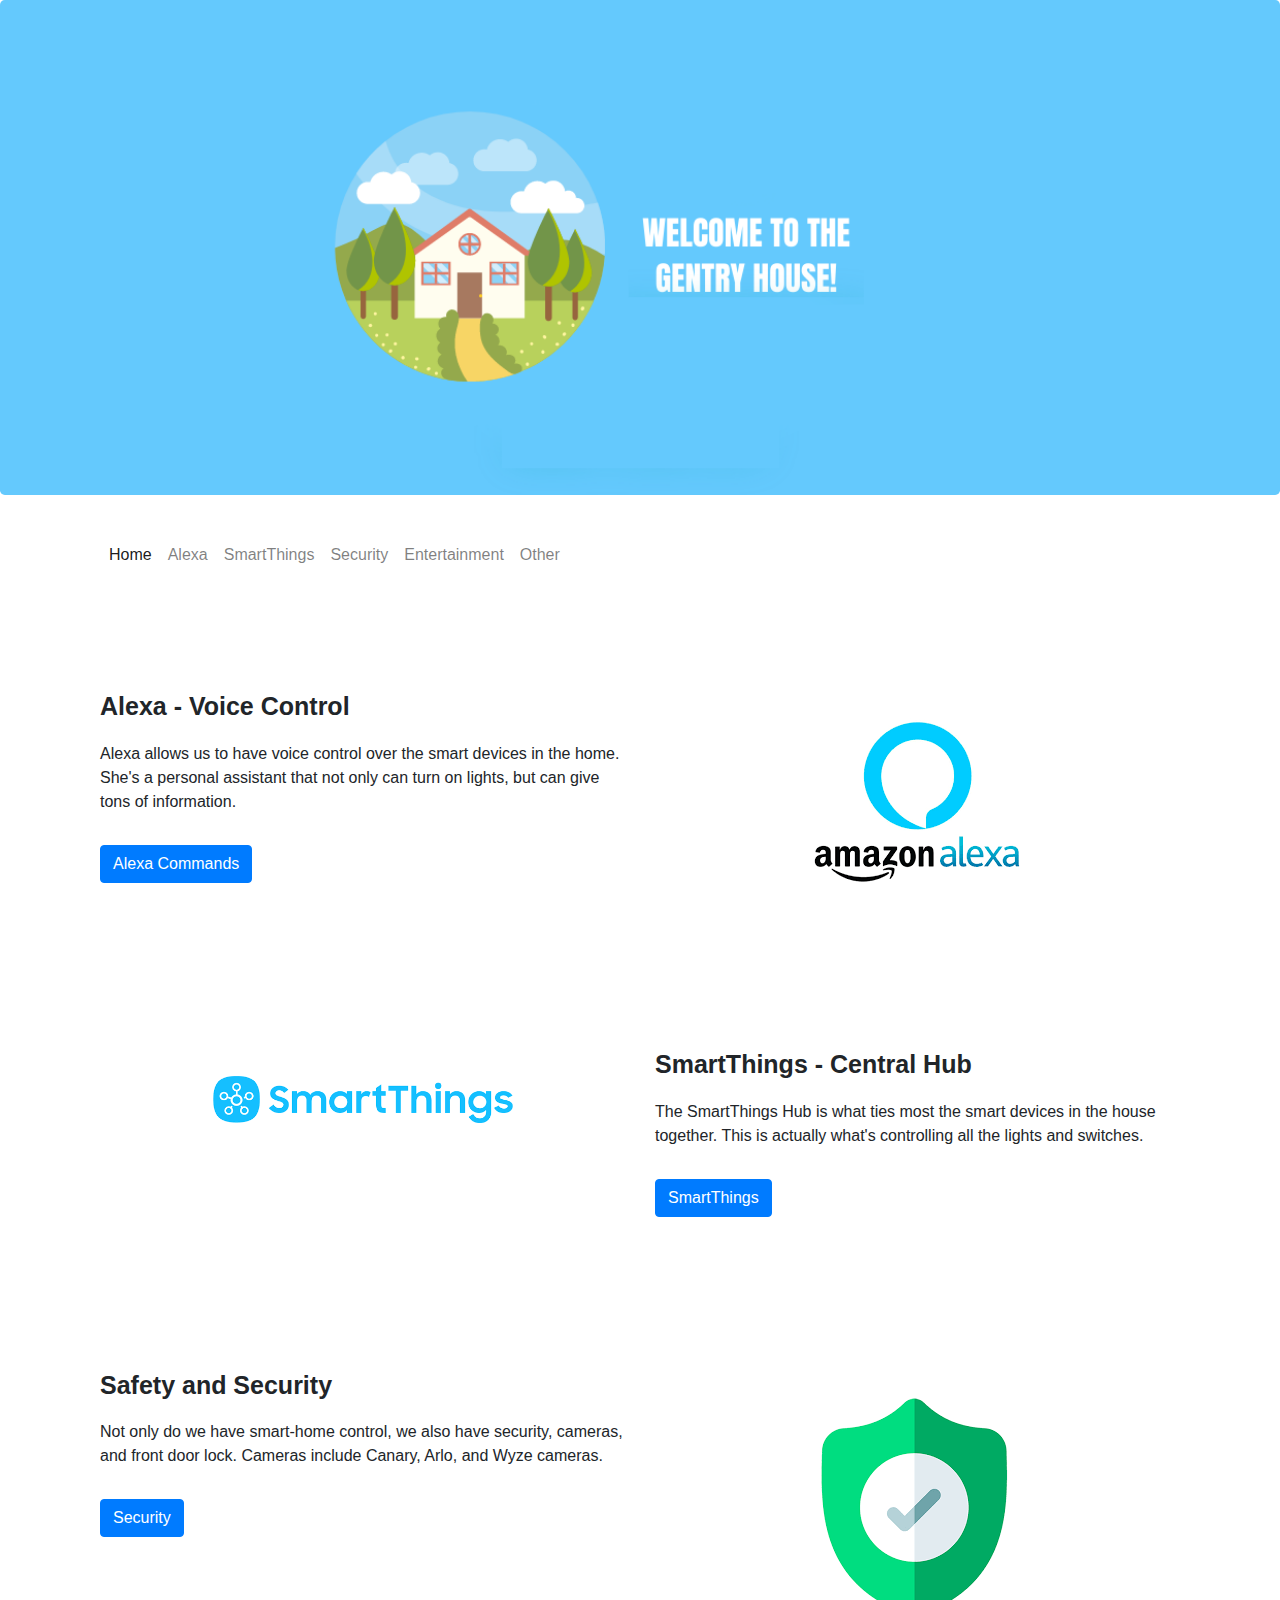
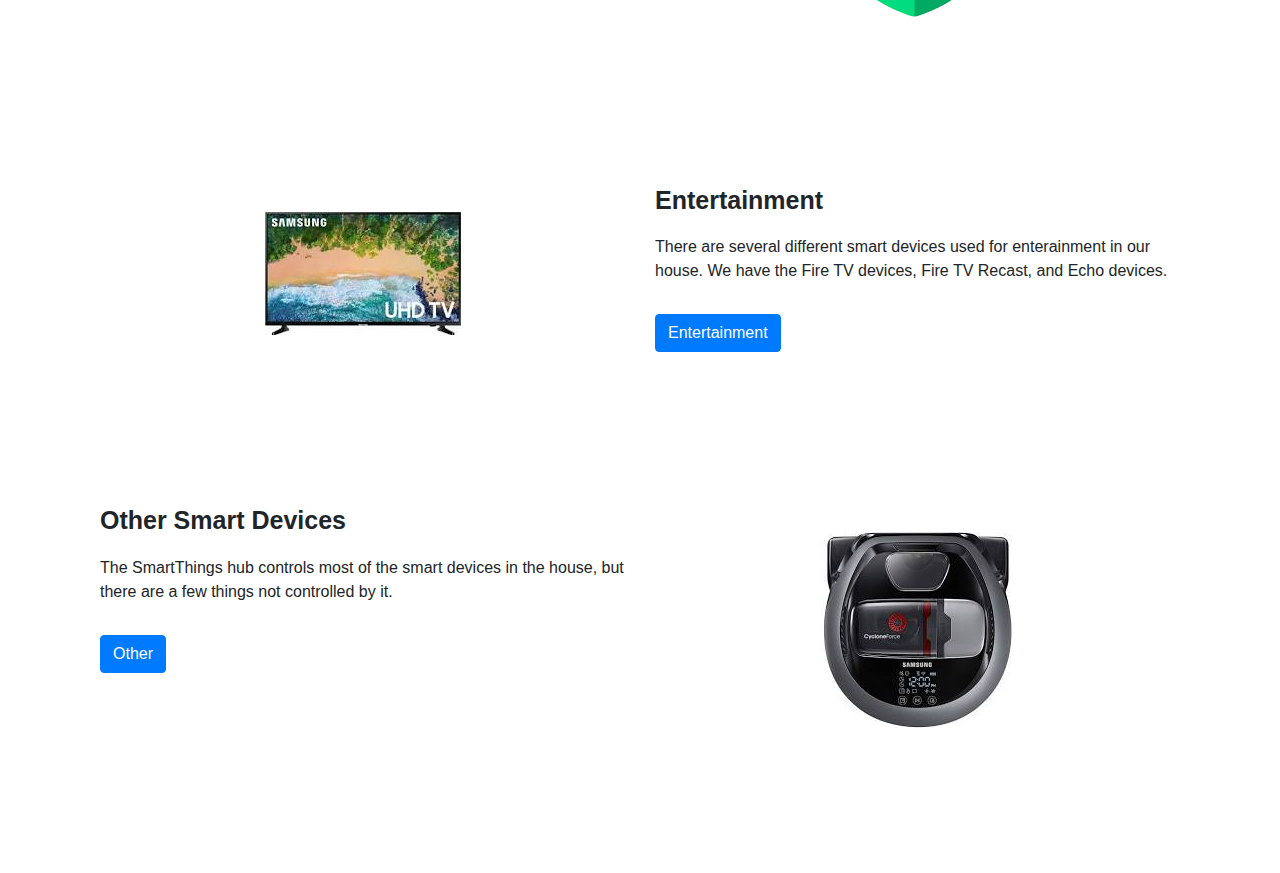
<file: index.html>
<!DOCTYPE html>
<html lang="en">

<head>
    <meta charset="UTF-8">
    <meta name="viewport" content="width=device-width, initial-scale=1.0">
    <meta name="description" content="Smart Home Intranet">
    <meta name="author" content="Randy Gentry">
    <title>Gentry House</title>
    <link rel="stylesheet" href="assets/css/style.css">
    <link rel="stylesheet" href="assets/bootstrap/css/bootstrap.css">
    <link rel="stylesheet" href="assets/bootstrap/css/bootstrap.min.css">
    <script src="https://code.jquery.com/jquery-3.2.1.slim.min.js"
        integrity="sha384-KJ3o2DKtIkvYIK3UENzmM7KCkRr/rE9/Qpg6aAZGJwFDMVNA/GpGFF93hXpG5KkN"
        crossorigin="anonymous"></script>
    <script src="https://cdn.jsdelivr.net/npm/popper.js@1.12.9/dist/umd/popper.min.js"
        integrity="sha384-ApNbgh9B+Y1QKtv3Rn7W3mgPxhU9K/ScQsAP7hUibX39j7fakFPskvXusvfa0b4Q"
        crossorigin="anonymous"></script>
    <script src="https://cdn.jsdelivr.net/npm/bootstrap@4.0.0/dist/js/bootstrap.min.js"
        integrity="sha384-JZR6Spejh4U02d8jOt6vLEHfe/JQGiRRSQQxSfFWpi1MquVdAyjUar5+76PVCmYl"
        crossorigin="anonymous"></script>
</head>

<body>
    <div class="jumbotron">
    </div>
    <div class="container">
        <nav class="navbar navbar-expand-lg navbar-light">
            <!-- <a class="navbar-brand" href="#">Navbar</a> -->
            <button class="navbar-toggler" type="button" data-toggle="collapse" data-target="#navbarNav"
                aria-controls="navbarNav" aria-expanded="false" aria-label="Toggle navigation">
                <span class="navbar-toggler-icon"></span>
            </button>
            <div class="collapse navbar-collapse" id="navbarNav">
                <ul class="navbar-nav">
                    <li class="nav-item active">
                        <a class="nav-link" href="#">Home <span class="sr-only">(current)</span></a>
                    </li>
                    <li class="nav-item">
                        <a class="nav-link" href="alexa.html">Alexa</a>
                    </li>
                    <li class="nav-item">
                        <a class="nav-link" href="smartthings.html">SmartThings</a>
                    </li>
                    <li class="nav-item">
                        <a class="nav-link" href="security.html">Security</a>
                    </li>
                    <li class="nav-item">
                        <a class="nav-link" href="entertainment.html">Entertainment</a>
                    </li>
                    <li class="nav-item">
                        <a class="nav-link" href="other.html">Other</a>
                    </li>
                </ul>
            </div>
        </nav>
    </div>
    <div class="container">
        <div class="row d-flex more-marg">
            <div class="col-sm col-img mobile-image">
                <img src="./assets/imgs/alexa.png" alt="" class="alexa-img">
            </div>
            <div class="col-sm">
                <p class="bold h-2" id="alexa">Alexa - Voice Control</p>
                <p>Alexa allows us to have voice control over the smart devices in the home. She's a personal assistant
                    that not only can turn on lights, but can give tons of information.</p>
                <a href="./alexa.html"><button type="button" class="btn btn-primary">Alexa Commands</button></a>
            </div>
            <div class="col-sm col-img desktop-image">
                <img src="./assets/imgs/alexa.png" alt="">
            </div>
        </div>
    </div>
    <div class="container container-2">
        <div class="row d-flex more-marg">
            <div class="col-sm col-img">
                <img src="./assets/imgs/smartthings.png" alt="" class="smart">
            </div>
            <div class="col-sm">
                <p class="bold h-2" id="smartthings">SmartThings - Central Hub</p>
                <p>The SmartThings Hub is what ties most the smart devices in the house together. This is actually
                    what's controlling all the lights and switches.</p>
                <a href="./smartthings.html"><button type="button" class="btn btn-primary">SmartThings</button></a>
            </div>
        </div>
    </div>
    <div class="container">
        <div class="row d-flex more-marg">
            <div class="col-sm col-img mobile-image">
                <img src="./assets/imgs/security.png" alt="" class="sec-img">
            </div>
            <div class="col-sm">
                <p class="bold h-2" id="security">Safety and Security</p>
                <p>Not only do we have smart-home control, we also have security, cameras, and front door lock. Cameras
                    include Canary, Arlo, and Wyze cameras.</p>
                <a href="./security.html"><button type="button" class="btn btn-primary">Security</button></a>
            </div>
            <div class="col-sm col-img desktop-image">
                <img src="./assets/imgs/security.png" alt="">
            </div>
        </div>
    </div>
    <div class=" container container-2 ">
        <div class="row d-flex more-marg ">
            <div class="col-sm col-img ">
                <img src="./assets/imgs/tv.jpeg " alt=" ">
            </div>
            <div class="col-sm ">
                <p class="bold h-2" id="entertainment">Entertainment</p>
                <p>There are several different smart devices used for enterainment in our house. We have the Fire TV
                    devices, Fire TV Recast, and Echo devices.</p>
                <a href="./entertainment.html"><button type="button "
                        class="btn btn-primary ">Entertainment</button></a>
            </div>
        </div>
    </div>
    <div class=" container container-2 ">
        <div class="row d-flex more-marg ">
            <div class="col-sm col-img mobile-image">
                <img src="./assets/imgs/samsung.jpeg" alt="" class="sec-img">
            </div>
            <div class="col-sm ">
                <p class="bold h-2" id="other">Other Smart Devices</p>
                <p>The SmartThings hub controls most of the smart devices in the house, but there are a few things not
                    controlled by it.</p>
                <a href="./other.html"><button type="button " class="btn btn-primary ">Other</button></a>
            </div>
            <div class="col-sm col-img desktop-image">
                <img src="./assets/imgs/samsung.jpeg " alt=" ">
            </div>
        </div>
    </div>
</body>

</html>
</file>
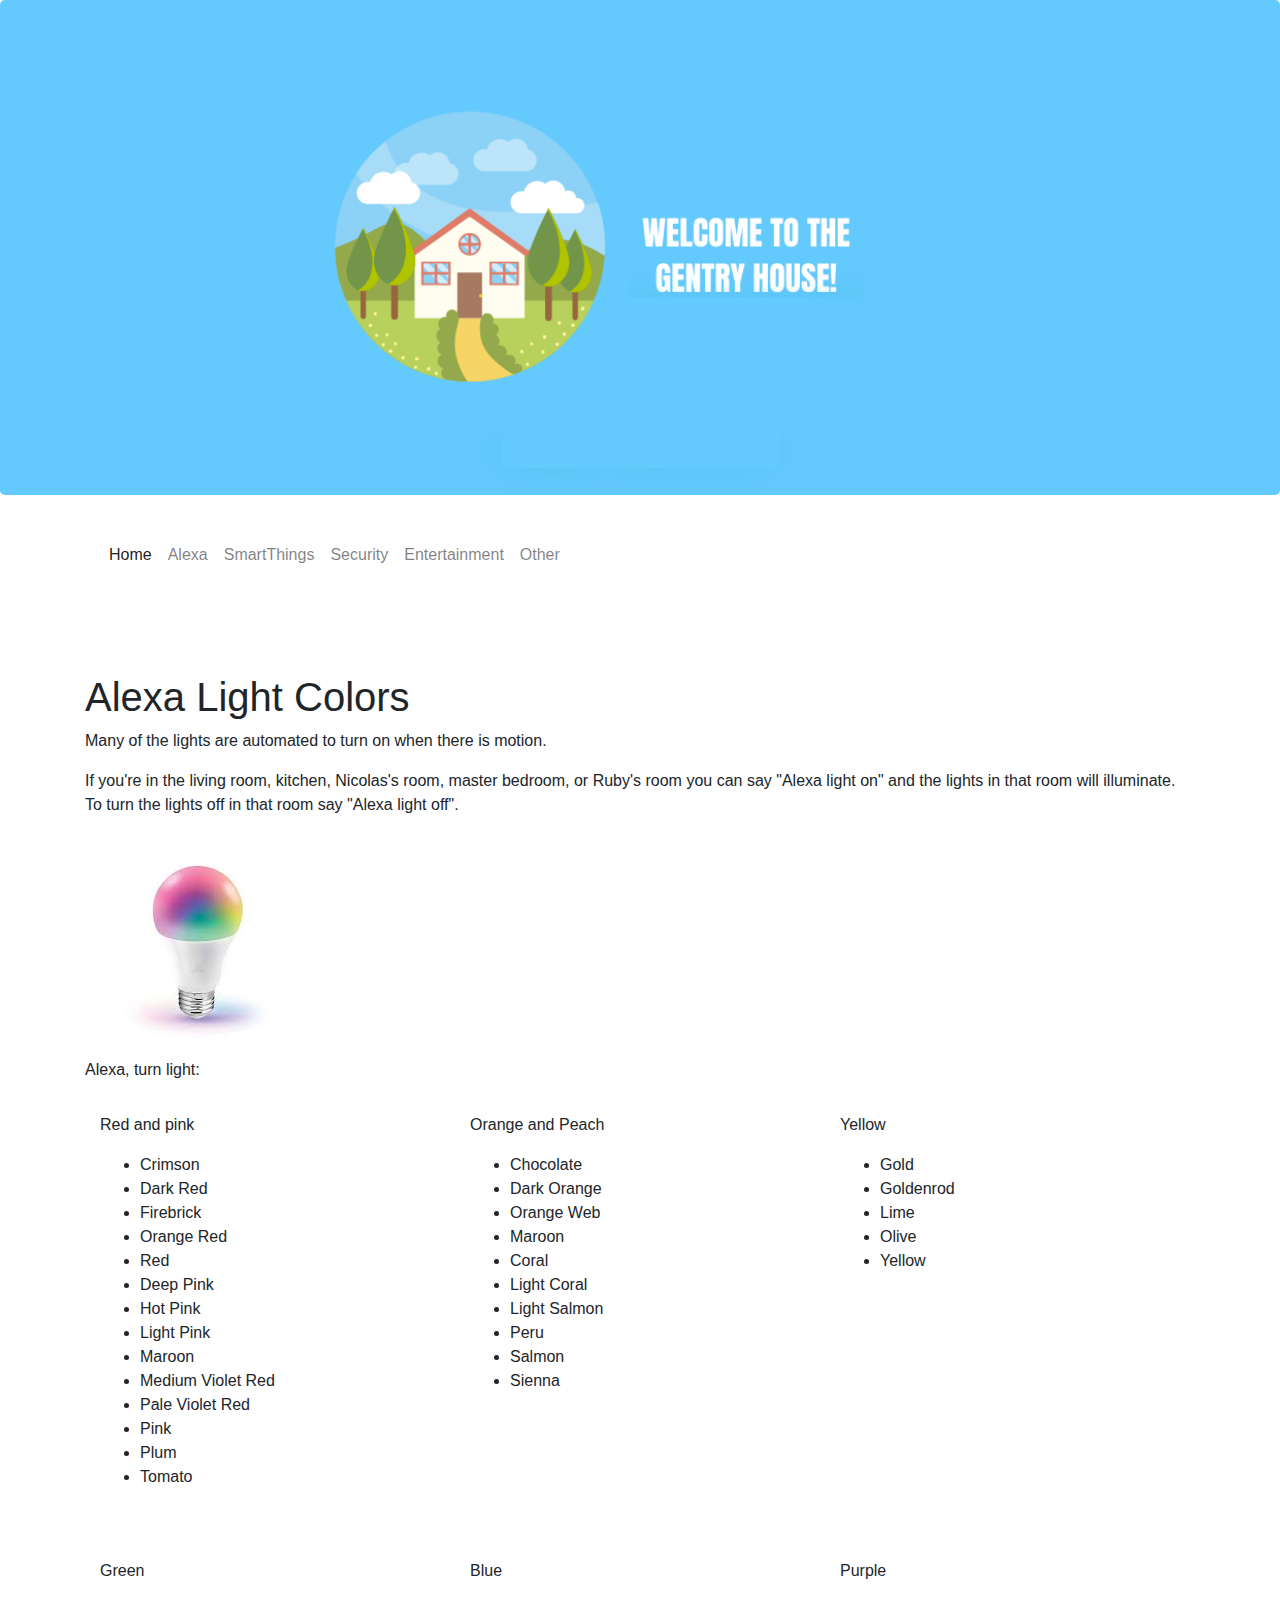
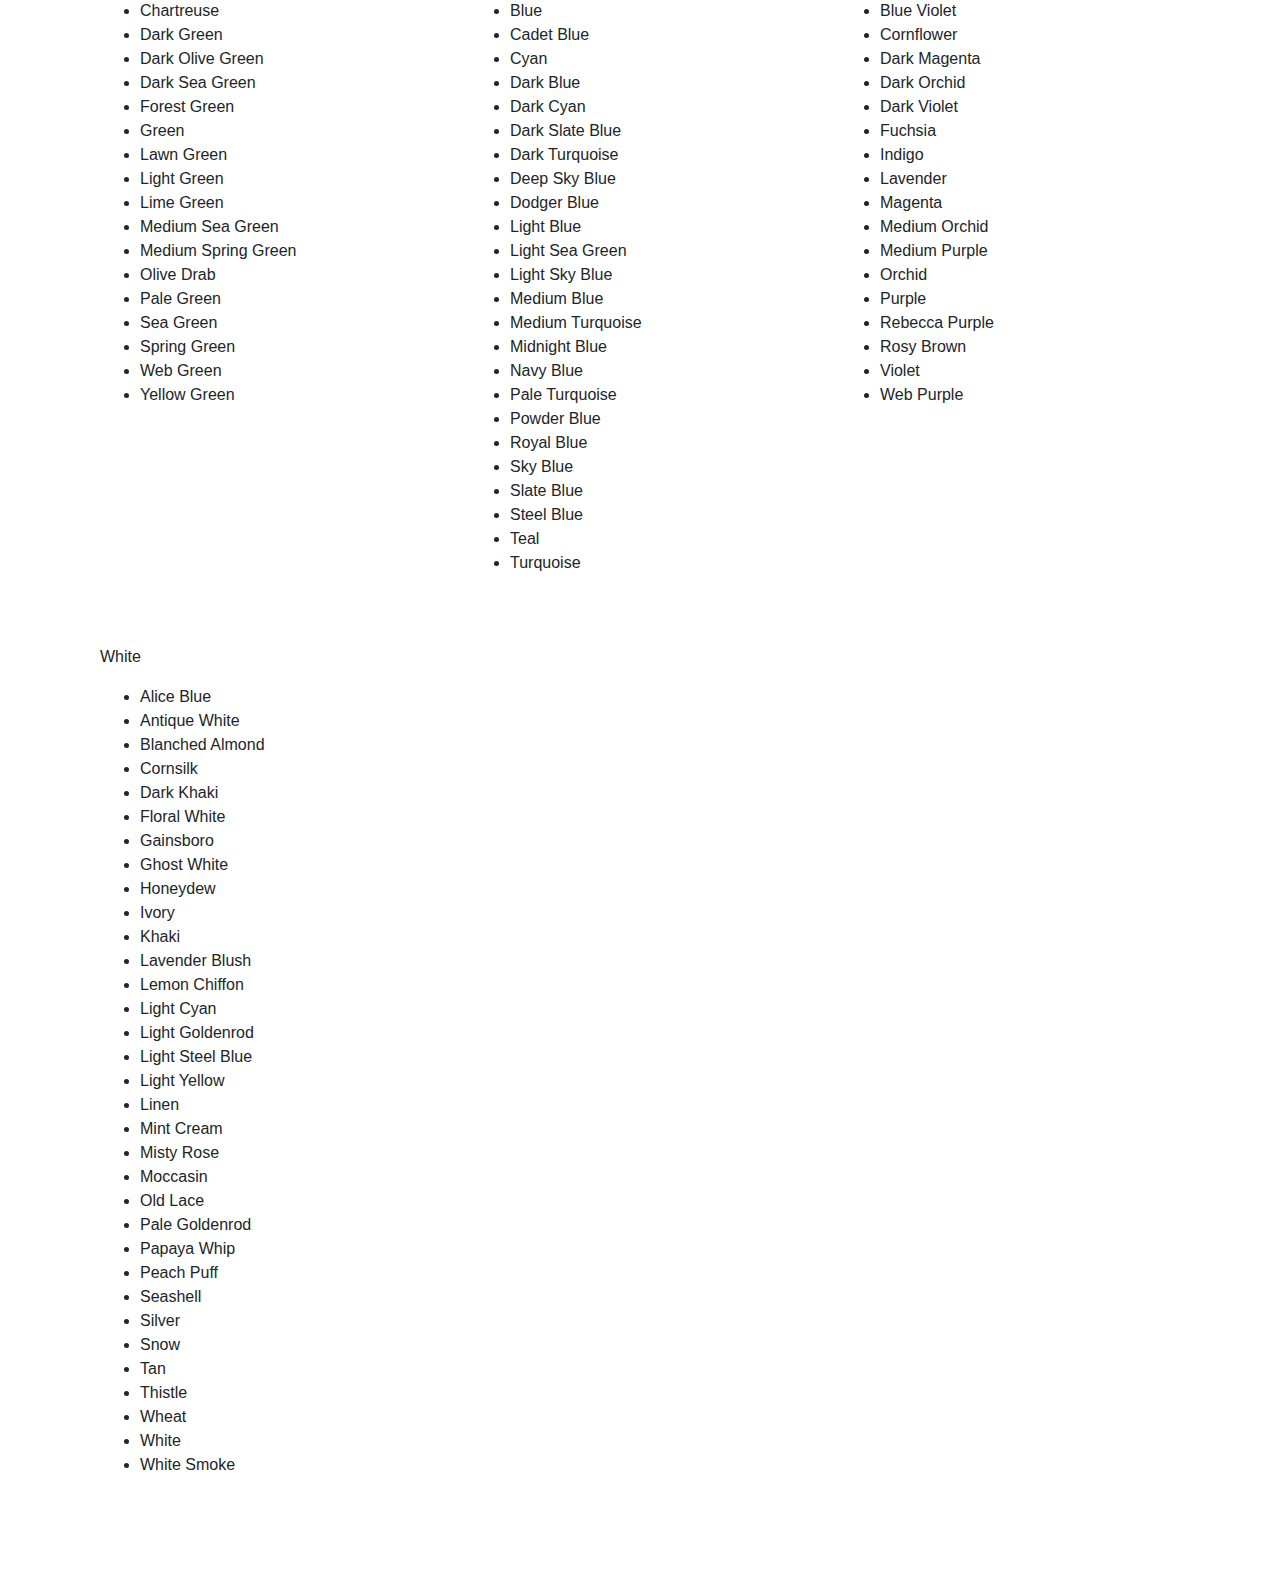
<file: alexa-lights.html>
<!DOCTYPE html>
<html lang="en">

<head>
    <meta charset="UTF-8">
    <meta name="viewport" content="width=device-width, initial-scale=1.0">
    <meta name="description" content="Smart Home Intranet">
    <meta name="author" content="Randy Gentry">
    <title>Gentry House</title>
    <link rel="stylesheet" href="assets/css/style.css">
    <link rel="stylesheet" href="assets/bootstrap/css/bootstrap.css">
    <link rel="stylesheet" href="assets/bootstrap/css/bootstrap.min.css">
    <script src="https://code.jquery.com/jquery-3.2.1.slim.min.js"
        integrity="sha384-KJ3o2DKtIkvYIK3UENzmM7KCkRr/rE9/Qpg6aAZGJwFDMVNA/GpGFF93hXpG5KkN"
        crossorigin="anonymous"></script>
    <script src="https://cdn.jsdelivr.net/npm/popper.js@1.12.9/dist/umd/popper.min.js"
        integrity="sha384-ApNbgh9B+Y1QKtv3Rn7W3mgPxhU9K/ScQsAP7hUibX39j7fakFPskvXusvfa0b4Q"
        crossorigin="anonymous"></script>
    <script src="https://cdn.jsdelivr.net/npm/bootstrap@4.0.0/dist/js/bootstrap.min.js"
        integrity="sha384-JZR6Spejh4U02d8jOt6vLEHfe/JQGiRRSQQxSfFWpi1MquVdAyjUar5+76PVCmYl"
        crossorigin="anonymous"></script>
</head>

<body>
    <div class="jumbotron">
    </div>
    <div class="container">
        <nav class="navbar navbar-expand-lg navbar-light">
            <!-- <a class="navbar-brand" href="#">Navbar</a> -->
            <button class="navbar-toggler" type="button" data-toggle="collapse" data-target="#navbarNav"
                aria-controls="navbarNav" aria-expanded="false" aria-label="Toggle navigation">
                <span class="navbar-toggler-icon"></span>
            </button>
            <div class="collapse navbar-collapse" id="navbarNav">
                <ul class="navbar-nav">
                    <li class="nav-item active">
                        <a class="nav-link" href="index.html">Home <span class="sr-only">(current)</span></a>
                    </li>
                    <li class="nav-item">
                        <a class="nav-link" href="alexa.html">Alexa</a>
                    </li>
                    <li class="nav-item">
                        <a class="nav-link" href="smartthings.html">SmartThings</a>
                    </li>
                    <li class="nav-item">
                        <a class="nav-link" href="security.html">Security</a>
                    </li>
                    <li class="nav-item">
                        <a class="nav-link" href="entertainment.html">Entertainment</a>
                    </li>
                    <li class="nav-item">
                        <a class="nav-link" href="other.html">Other</a>
                    </li>
                </ul>
            </div>
        </nav>
    </div>
    <!-- <div class="container button">
        <a href="./index.html"><button type="button" class="btn btn-primary">Home</button></a>
    </div> -->
    <div class="container">
        <div>
            <h1>Alexa Light Colors</h1>
        </div>
        <div>
            <p>Many of the lights are automated to turn on when there is motion.</p>
            <p>If you're in the living room, kitchen, Nicolas's room, master bedroom, or Ruby's room you can say "Alexa
                light on" and the lights in that room will illuminate. To turn the lights off in that room say "Alexa
                light off".</p>
        </div>
        <div>
            <img src="./assets/imgs/bulb.jpeg" alt="">
        </div>
        <div>
            <p>Alexa, turn light:</p>
        </div>
        <div class="row">
            <div class="col-sm">
                <p>Red and pink</p>
                <ul>
                    <li>Crimson</li>
                    <li>Dark Red</li>
                    <li>Firebrick</li>
                    <li>Orange Red</li>
                    <li>Red</li>
                    <li>Deep Pink</li>
                    <li>Hot Pink</li>
                    <li>Light Pink</li>
                    <li>Maroon</li>
                    <li>Medium Violet Red</li>
                    <li>Pale Violet Red</li>
                    <li>Pink</li>
                    <li>Plum</li>
                    <li>Tomato</li>
                </ul>
            </div>
            <div class="col-sm">
                <p>Orange and Peach</p>
                <ul>
                    <li>Chocolate</li>
                    <li>Dark Orange</li>
                    <li>Orange Web</li>
                    <li>Maroon</li>
                    <li>Coral</li>
                    <li>Light Coral</li>
                    <li>Light Salmon</li>
                    <li>Peru</li>
                    <li>Salmon</li>
                    <li>Sienna</li>
                </ul>
            </div>
            <div class="col-sm">
                <p>Yellow</p>
                <ul>
                    <li>Gold</li>
                    <li>Goldenrod</li>
                    <li>Lime</li>
                    <li>Olive</li>
                    <li>Yellow</li>
                </ul>
            </div>
        </div>
        <div class="row">
            <div class="col-sm">
                <p>Green</p>
                <ul>
                    <li>Chartreuse</li>
                    <li>Dark Green</li>
                    <li>Dark Olive Green</li>
                    <li>Dark Sea Green</li>
                    <li>Forest Green</li>
                    <li>Green</li>
                    <li>Lawn Green</li>
                    <li>Light Green</li>
                    <li>Lime Green</li>
                    <li>Medium Sea Green</li>
                    <li>Medium Spring Green</li>
                    <li>Olive Drab</li>
                    <li>Pale Green</li>
                    <li>Sea Green</li>
                    <li>Spring Green</li>
                    <li>Web Green</li>
                    <li>Yellow Green</li>
                </ul>
            </div>
            <div class="col-sm">
                <p>Blue</p>
                <ul>
                    <li>Blue</li>
                    <li>Cadet Blue</li>
                    <li>Cyan</li>
                    <li>Dark Blue</li>
                    <li>Dark Cyan</li>
                    <li>Dark Slate Blue</li>
                    <li>Dark Turquoise</li>
                    <li>Deep Sky Blue</li>
                    <li>Dodger Blue</li>
                    <li>Light Blue</li>
                    <li>Light Sea Green</li>
                    <li>Light Sky Blue</li>
                    <li>Medium Blue</li>
                    <li>Medium Turquoise</li>
                    <li>Midnight Blue</li>
                    <li>Navy Blue</li>
                    <li>Pale Turquoise</li>
                    <li>Powder Blue</li>
                    <li>Royal Blue</li>
                    <li>Sky Blue</li>
                    <li>Slate Blue</li>
                    <li>Steel Blue</li>
                    <li>Teal</li>
                    <li>Turquoise</li>
                </ul>
            </div>
            <div class="col-sm">
                <p>Purple</p>
                <ul>
                    <li>Blue Violet</li>
                    <li>Cornflower</li>
                    <li>Dark Magenta</li>
                    <li>Dark Orchid</li>
                    <li>Dark Violet</li>
                    <li>Fuchsia</li>
                    <li>Indigo</li>
                    <li>Lavender</li>
                    <li>Magenta</li>
                    <li>Medium Orchid</li>
                    <li>Medium Purple</li>
                    <li>Orchid</li>
                    <li>Purple</li>
                    <li>Rebecca Purple</li>
                    <li>Rosy Brown</li>
                    <li>Violet</li>
                    <li>Web Purple</li>
                </ul>
            </div>
        </div>

        <div class="row">
            <div class="col-sm">
                <p>White</p>
                <ul>
                    <li>Alice Blue</li>
                    <li>Antique White</li>
                    <li>Blanched Almond</li>
                    <li>Cornsilk</li>
                    <li>Dark Khaki</li>
                    <li>Floral White</li>
                    <li>Gainsboro</li>
                    <li>Ghost White</li>
                    <li>Honeydew</li>
                    <li>Ivory</li>
                    <li>Khaki</li>
                    <li>Lavender Blush</li>
                    <li>Lemon Chiffon</li>
                    <li>Light Cyan</li>
                    <li>Light Goldenrod</li>
                    <li>Light Steel Blue</li>
                    <li>Light Yellow</li>
                    <li>Linen</li>
                    <li>Mint Cream</li>
                    <li>Misty Rose</li>
                    <li>Moccasin</li>
                    <li>Old Lace</li>
                    <li>Pale Goldenrod</li>
                    <li>Papaya Whip</li>
                    <li>Peach Puff</li>
                    <li>Seashell</li>
                    <li>Silver</li>
                    <li>Snow</li>
                    <li>Tan</li>
                    <li>Thistle</li>
                    <li>Wheat</li>
                    <li>White</li>
                    <li>White Smoke</li>
                </ul>
            </div>
        </div>
    </div>
</body>

</html>
</file>
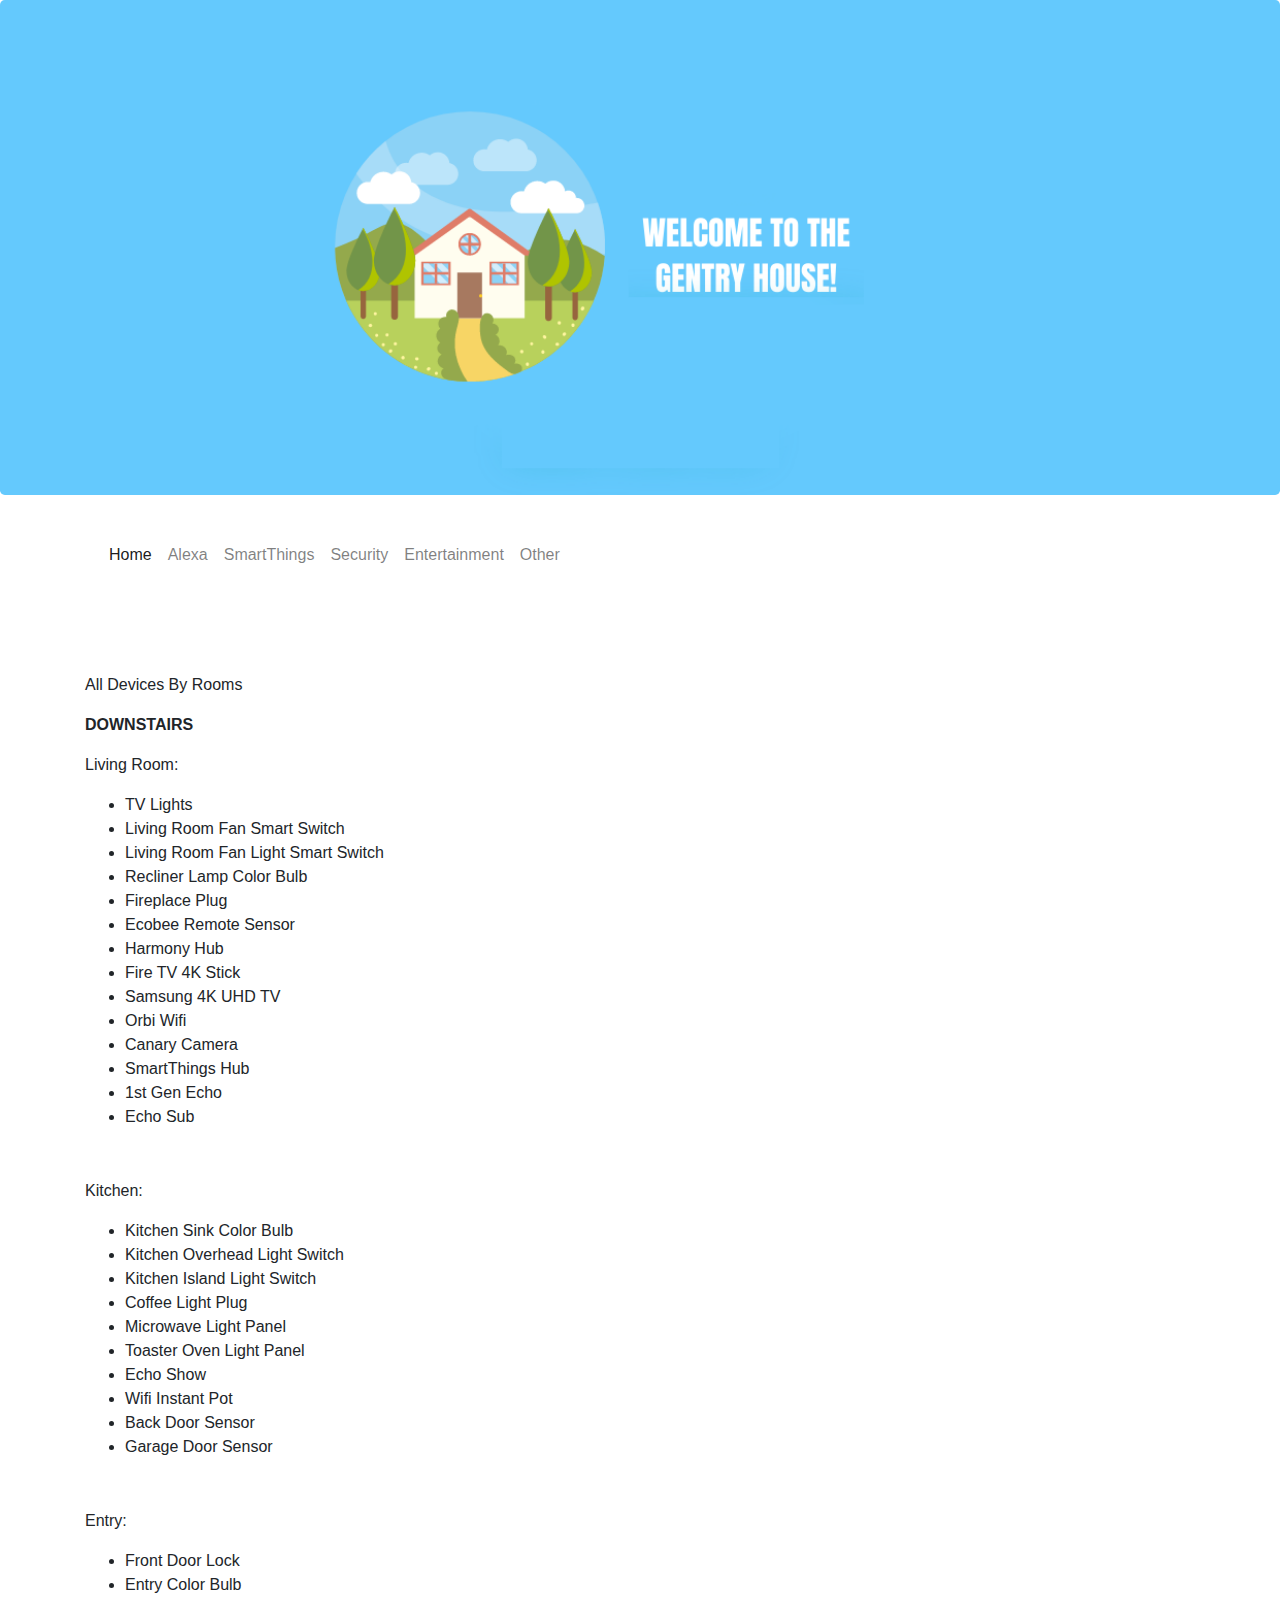
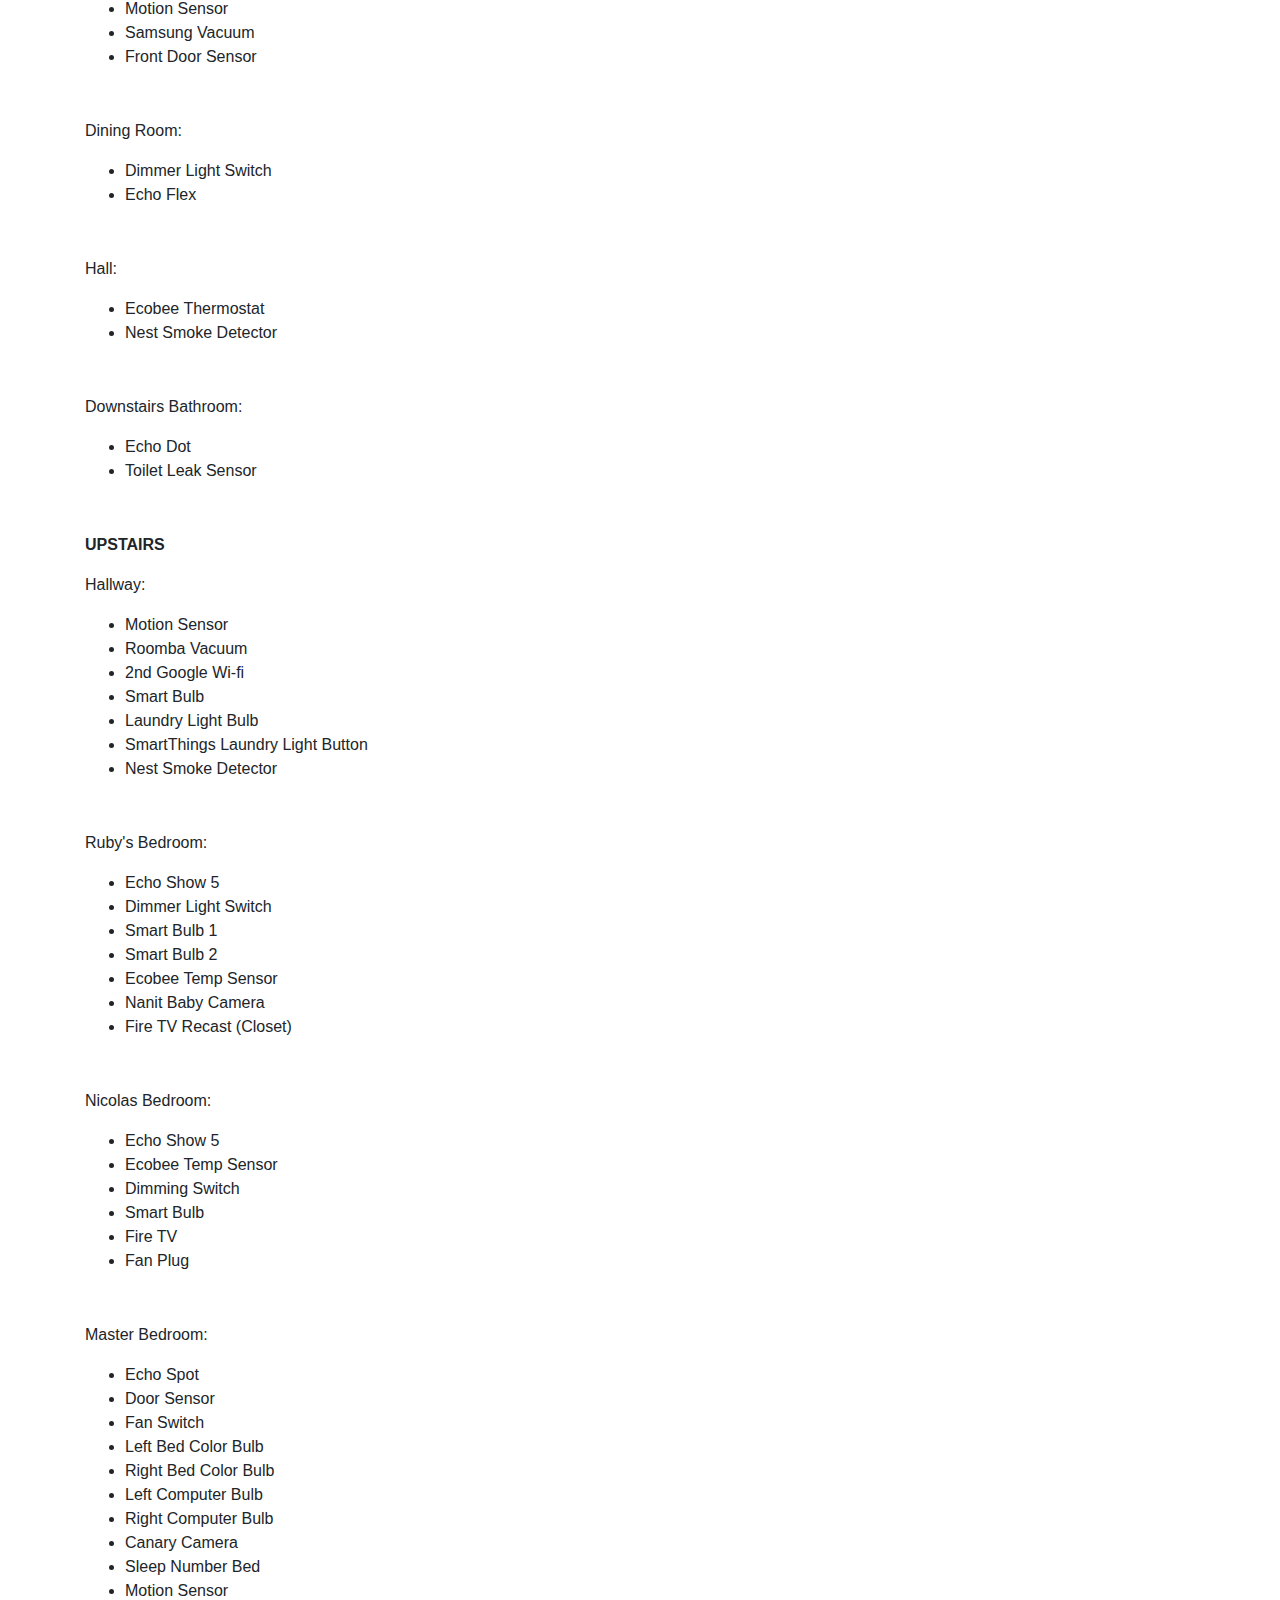
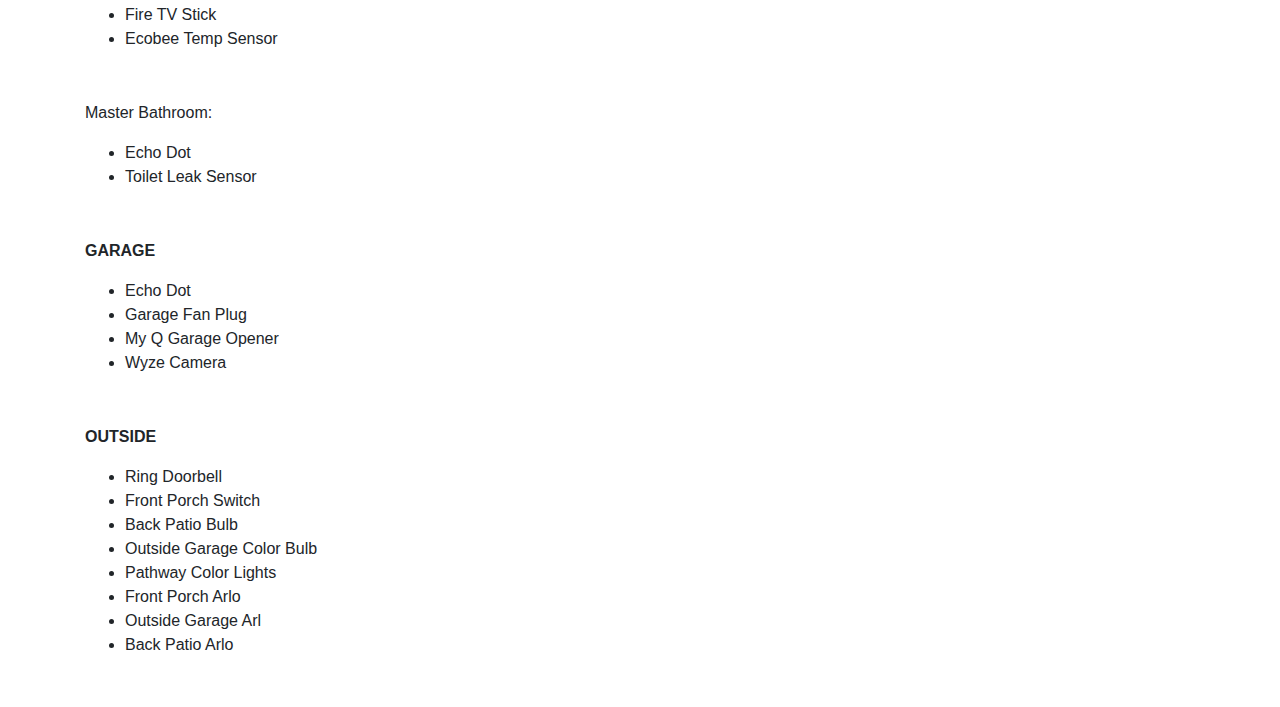
<file: all-devices.html>
<!DOCTYPE html>
<html lang="en">

<head>
    <meta charset="UTF-8">
    <meta name="viewport" content="width=device-width, initial-scale=1.0">
    <meta name="description" content="Smart Home Intranet">
    <meta name="author" content="Randy Gentry">
    <title>All Devices
    </title>
    <link rel="stylesheet" href="assets/css/style.css">
    <link rel="stylesheet" href="assets/bootstrap/css/bootstrap.css">
    <link rel="stylesheet" href="assets/bootstrap/css/bootstrap.min.css">
    <script src="https://code.jquery.com/jquery-3.2.1.slim.min.js"
        integrity="sha384-KJ3o2DKtIkvYIK3UENzmM7KCkRr/rE9/Qpg6aAZGJwFDMVNA/GpGFF93hXpG5KkN"
        crossorigin="anonymous"></script>
    <script src="https://cdn.jsdelivr.net/npm/popper.js@1.12.9/dist/umd/popper.min.js"
        integrity="sha384-ApNbgh9B+Y1QKtv3Rn7W3mgPxhU9K/ScQsAP7hUibX39j7fakFPskvXusvfa0b4Q"
        crossorigin="anonymous"></script>
    <script src="https://cdn.jsdelivr.net/npm/bootstrap@4.0.0/dist/js/bootstrap.min.js"
        integrity="sha384-JZR6Spejh4U02d8jOt6vLEHfe/JQGiRRSQQxSfFWpi1MquVdAyjUar5+76PVCmYl"
        crossorigin="anonymous"></script>
</head>

<body>
    <div class="jumbotron">
    </div>
    <div class="container">
        <nav class="navbar navbar-expand-lg navbar-light">
            <!-- <a class="navbar-brand" href="#">Navbar</a> -->
            <button class="navbar-toggler" type="button" data-toggle="collapse" data-target="#navbarNav"
                aria-controls="navbarNav" aria-expanded="false" aria-label="Toggle navigation">
                <span class="navbar-toggler-icon"></span>
            </button>
            <div class="collapse navbar-collapse" id="navbarNav">
                <ul class="navbar-nav">
                    <li class="nav-item active">
                        <a class="nav-link" href="index.html">Home <span class="sr-only">(current)</span></a>
                    </li>
                    <li class="nav-item">
                        <a class="nav-link" href="alexa.html">Alexa</a>
                    </li>
                    <li class="nav-item">
                        <a class="nav-link" href="smartthings.html">SmartThings</a>
                    </li>
                    <li class="nav-item">
                        <a class="nav-link" href="security.html">Security</a>
                    </li>
                    <li class="nav-item">
                        <a class="nav-link" href="entertainment.html">Entertainment</a>
                    </li>
                    <li class="nav-item">
                        <a class="nav-link" href="other.html">Other</a>
                    </li>
                </ul>
            </div>
        </nav>
    </div>
    <!-- <div class="container button">
        <a href="./index.html"><button type="button" class="btn btn-primary">Home</button></a>
    </div> -->
    <div class="container">
        <p>All Devices By Rooms</p>
        <p class="bold">DOWNSTAIRS</p>
        <p>Living Room:</p>
        <p>
        <ul>
            <li>TV Lights</li>
            <li>Living Room Fan Smart Switch</li>
            <li>Living Room Fan Light Smart Switch</li>
            <li>Recliner Lamp Color Bulb</li>
            <li>Fireplace Plug</li>
            <li>Ecobee Remote Sensor</li>
            <li>Harmony Hub</li>
            <li>Fire TV 4K Stick</li>
            <li>Samsung 4K UHD TV</li>
            <li>Orbi Wifi</li>
            <li>Canary Camera</li>
            <li>SmartThings Hub</li>
            <li>1st Gen Echo</li>
            <li>Echo Sub</li>
        </ul>
        </p>
    </div>
    <div class="container">
        <p>Kitchen:</p>
        <p>
        <ul>
            <li>Kitchen Sink Color Bulb</li>
            <li>Kitchen Overhead Light Switch</li>
            <li>Kitchen Island Light Switch</li>
            <li>Coffee Light Plug</li>
            <li>Microwave Light Panel</li>
            <li>Toaster Oven Light Panel</li>
            <li>Echo Show</li>
            <li>Wifi Instant Pot</li>
            <li>Back Door Sensor</li>
            <li>Garage Door Sensor</li>
        </ul>
        </p>
    </div>
    <div class="container">
        <p>Entry:</p>
        <p>
        <ul>
            <li>Front Door Lock</li>
            <li>Entry Color Bulb</li>
            <li>Motion Sensor</li>
            <!-- <li>Siren</li> -->
            <li>Samsung Vacuum</li>
            <li>Front Door Sensor</li>
        </ul>
        </p>
    </div>
    <div class="container">
        <p>Dining Room:</p>
        <p>
        <ul>
            <li>Dimmer Light Switch</li>
            <li>Echo Flex</li>
        </ul>
        </p>
    </div>
    <div class="container">
        <p>Hall:</p>
        <p>
        <ul>
            <li>Ecobee Thermostat</li>
            <li>Nest Smoke Detector</li>
        </ul>
        </p>
    </div>
    <div class="container">
        <p>Downstairs Bathroom:</p>
        <p>
        <ul>
            <li>Echo Dot</li>
            <li>Toilet Leak Sensor</li>
        </ul>
        </p>
    </div>
    <div class="container">
        <p class="bold">UPSTAIRS</p>
        <p>Hallway:</p>
        <p>
        <ul>
            <li>Motion Sensor</li>
            <li>Roomba Vacuum</li>
            <li>2nd Google Wi-fi</li>
            <li>Smart Bulb</li>
            <li>Laundry Light Bulb</li>
            <li>SmartThings Laundry Light Button</li>
            <li>Nest Smoke Detector</li>
        </ul>
        </p>
    </div>
    <div class="container">
        <p>Ruby's Bedroom:</p>
        <p>
        <ul>
            <li>Echo Show 5</li>
            <li>Dimmer Light Switch</li>
            <li>Smart Bulb 1</li>
            <li>Smart Bulb 2</li>
            <li>Ecobee Temp Sensor</li>
            <li>Nanit Baby Camera</li>
            <li>Fire TV Recast (Closet)</li>
        </ul>
        </p>
    </div>
    <div class="container">
        <p>Nicolas Bedroom:</p>
        <p>
        <ul>
            <li>Echo Show 5</li>
            <li>Ecobee Temp Sensor</li>
            <li>Dimming Switch</li>
            <li>Smart Bulb</li>
            <li>Fire TV</li>
            <li>Fan Plug</li>
        </ul>
        </p>
    </div>
    <div class="container">
        <p>Master Bedroom:</p>
        <p>
        <ul>
            <li>Echo Spot</li>
            <li>Door Sensor</li>
            <li>Fan Switch</li>
            <li>Left Bed Color Bulb</li>
            <li>Right Bed Color Bulb</li>
            <li>Left Computer Bulb</li>
            <li>Right Computer Bulb</li>
            <li>Canary Camera</li>
            <li>Sleep Number Bed</li>
            <li>Motion Sensor</li>
            <li>Fire TV Stick</li>
            <li>Ecobee Temp Sensor</li>
        </ul>
        </p>
    </div>
    <div class="container">
        <p>Master Bathroom:</p>
        <p>
        <ul>
            <li>Echo Dot</li>
            <li>Toilet Leak Sensor</li>
        </ul>
        </p>
    </div>
    <div class="container">
        <p class="bold">GARAGE</p>
        <p>
        <ul>
            <li>Echo Dot</li>
            <li>Garage Fan Plug</li>
            <li>My Q Garage Opener</li>
            <li>Wyze Camera</li>
        </ul>
        </p>
    </div>
    <div class="container">
        <p class="bold">OUTSIDE</p>
        <p>
        <ul>
            <li>Ring Doorbell</li>
            <li>Front Porch Switch</li>
            <li>Back Patio Bulb</li>
            <li>Outside Garage Color Bulb</li>
            <li>Pathway Color Lights</li>
            <li>Front Porch Arlo</li>
            <li>Outside Garage Arl</li>
            <li>Back Patio Arlo</li>
        </ul>
        </p>
    </div>
</body>

</html>
</file>
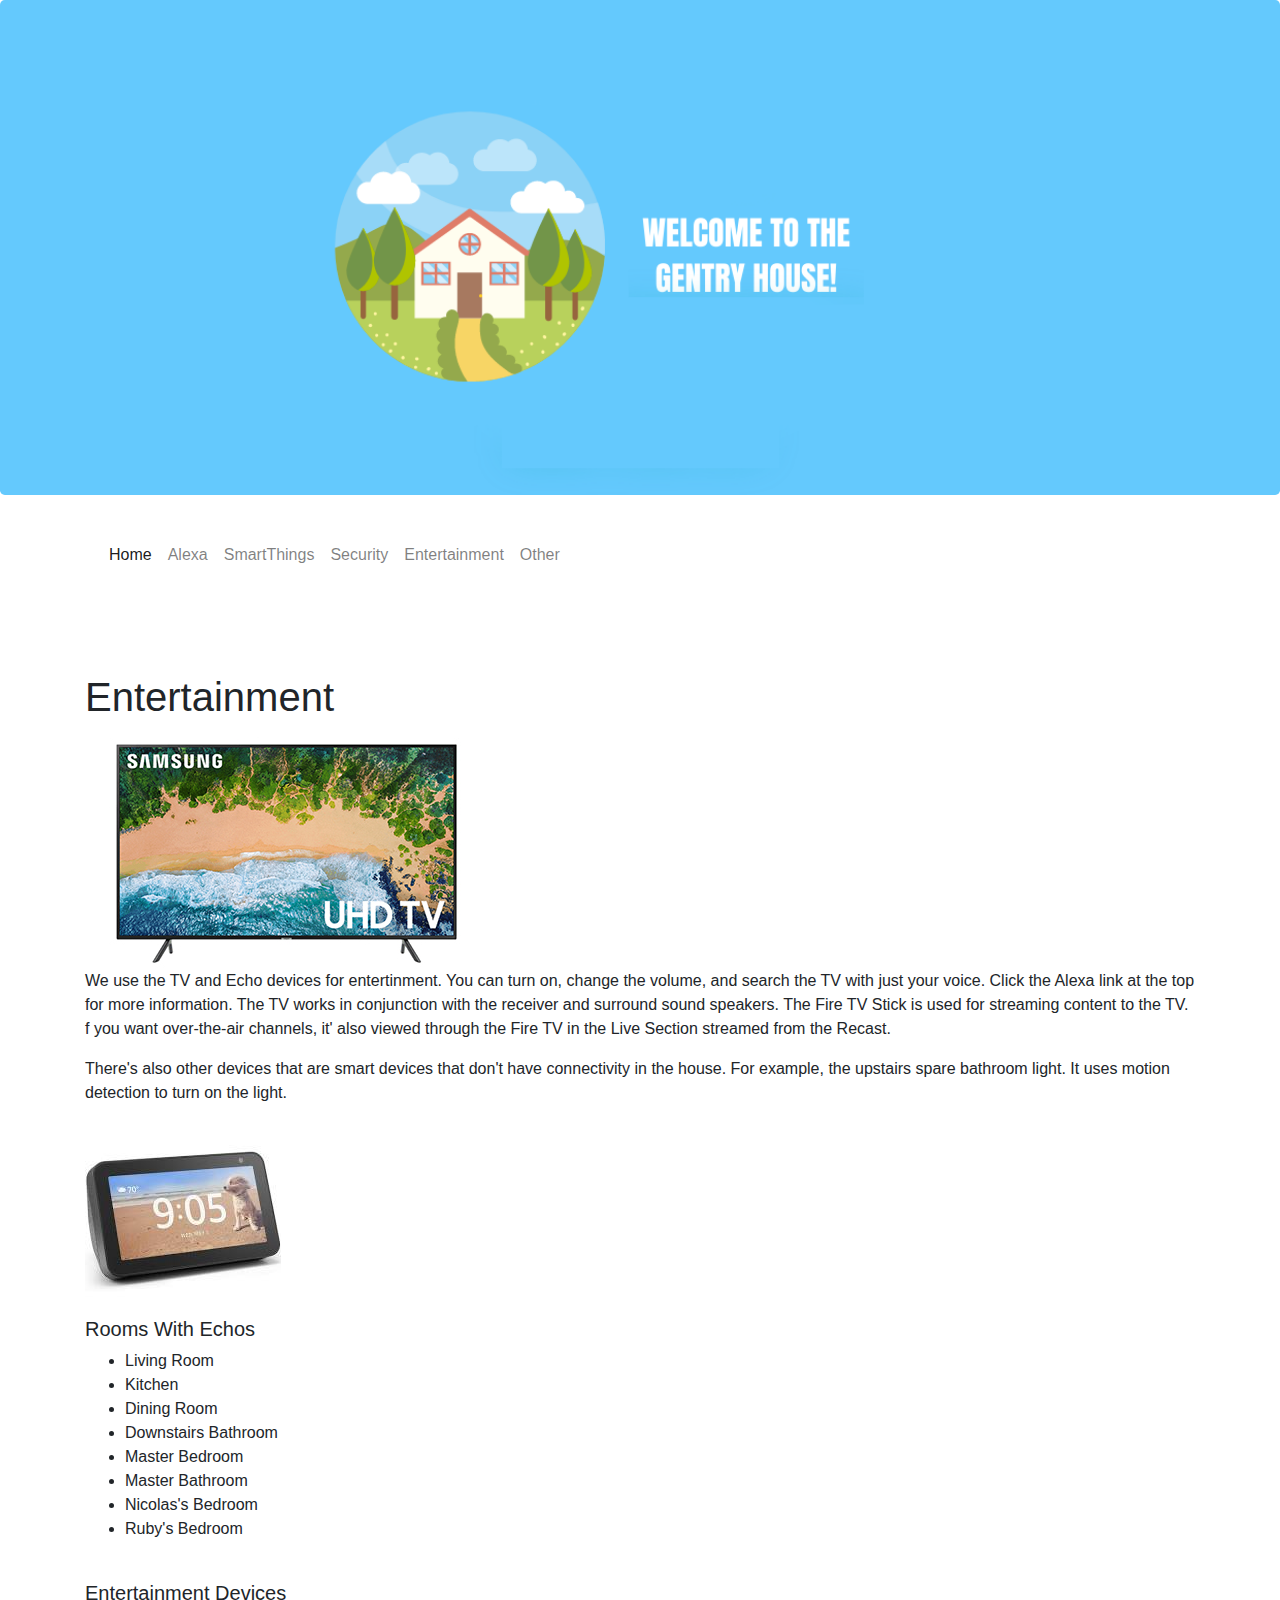
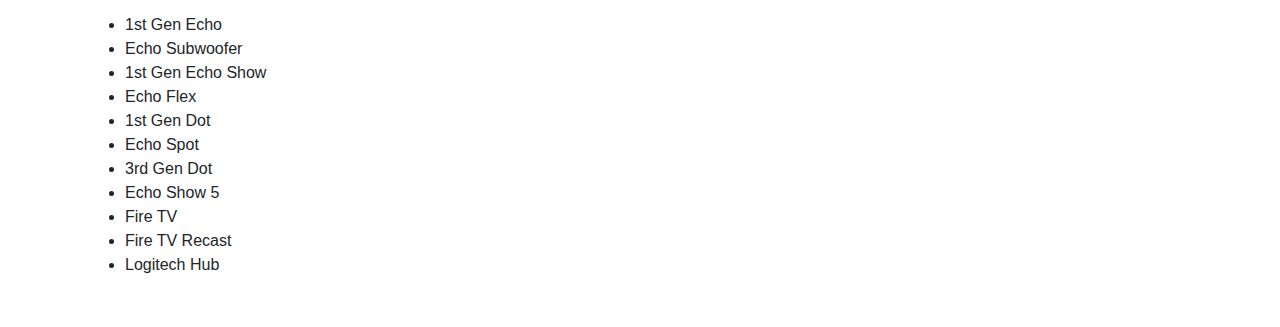
<file: entertainment.html>
<!DOCTYPE html>
<html lang="en">

<head>
    <meta charset="UTF-8">
    <meta name="viewport" content="width=device-width, initial-scale=1.0">
    <meta name="description" content="Smart Home Intranet">
    <meta name="author" content="Randy Gentry">
    <title>Gentry House</title>
    <link rel="stylesheet" href="assets/css/style.css">
    <link rel="stylesheet" href="assets/bootstrap/css/bootstrap.css">
    <link rel="stylesheet" href="assets/bootstrap/css/bootstrap.min.css">
    <script src="https://code.jquery.com/jquery-3.2.1.slim.min.js"
        integrity="sha384-KJ3o2DKtIkvYIK3UENzmM7KCkRr/rE9/Qpg6aAZGJwFDMVNA/GpGFF93hXpG5KkN"
        crossorigin="anonymous"></script>
    <script src="https://cdn.jsdelivr.net/npm/popper.js@1.12.9/dist/umd/popper.min.js"
        integrity="sha384-ApNbgh9B+Y1QKtv3Rn7W3mgPxhU9K/ScQsAP7hUibX39j7fakFPskvXusvfa0b4Q"
        crossorigin="anonymous"></script>
    <script src="https://cdn.jsdelivr.net/npm/bootstrap@4.0.0/dist/js/bootstrap.min.js"
        integrity="sha384-JZR6Spejh4U02d8jOt6vLEHfe/JQGiRRSQQxSfFWpi1MquVdAyjUar5+76PVCmYl"
        crossorigin="anonymous"></script>
</head>

<body>
    <div class="jumbotron">
    </div>
    <div class="container">
        <nav class="navbar navbar-expand-lg navbar-light">
            <!-- <a class="navbar-brand" href="#">Navbar</a> -->
            <button class="navbar-toggler" type="button" data-toggle="collapse" data-target="#navbarNav"
                aria-controls="navbarNav" aria-expanded="false" aria-label="Toggle navigation">
                <span class="navbar-toggler-icon"></span>
            </button>
            <div class="collapse navbar-collapse" id="navbarNav">
                <ul class="navbar-nav">
                    <li class="nav-item active">
                        <a class="nav-link" href="index.html">Home <span class="sr-only">(current)</span></a>
                    </li>
                    <li class="nav-item">
                        <a class="nav-link" href="alexa.html">Alexa</a>
                    </li>
                    <li class="nav-item">
                        <a class="nav-link" href="smartthings.html">SmartThings</a>
                    </li>
                    <li class="nav-item">
                        <a class="nav-link" href="security.html">Security</a>
                    </li>
                    <li class="nav-item">
                        <a class="nav-link" href="entertainment.html">Entertainment</a>
                    </li>
                    <li class="nav-item">
                        <a class="nav-link" href="other.html">Other</a>
                    </li>
                </ul>
            </div>
        </nav>
    </div>
    <!-- <div class="container button">
        <a href="./index.html"><button type="button" class="btn btn-primary">Home</button></a>
    </div> -->
    <div class="container mobile-container">
        <div>
            <h1>Entertainment</h1>
        </div>
        <div>
            <img src="./assets/imgs/samsung-tv.jpg" alt="Samsung TV">
        </div>
        <div>
            <p>We use the TV and Echo devices for entertinment. You can turn on, change the volume, and search the TV
                with just your voice. Click the Alexa link at the top for more information. The TV works in conjunction
                with the receiver and surround sound speakers. The Fire TV Stick is used for streaming content to the
                TV. f you want over-the-air channels, it' also viewed through the Fire TV in the Live Section streamed
                from the Recast.</p>
            <p>There's also other devices that are smart devices that don't have connectivity in the house. For example,
                the upstairs spare bathroom light. It uses motion detection to turn on the light.</p>
        </div>
        <div>
            <img src="./assets/imgs/echoshow5.jpeg" alt="Echo Show 5">
        </div>

        <div>
            <p class="bold h5 center">Rooms With Echos</p>
        </div>
        <div>
            <ul>
                <li>Living Room</li>
                <li>Kitchen</li>
                <li>Dining Room</li>
                <li>Downstairs Bathroom</li>
                <li>Master Bedroom</li>
                <li>Master Bathroom</li>
                <li>Nicolas's Bedroom</li>
                <li>Ruby's Bedroom</li>
            </ul>
        </div>
        <div>
            <p class="bold h5 center">Entertainment Devices</p>
        </div>
        <div>
            <ul>
                <li>1st Gen Echo</li>
                <li>Echo Subwoofer</li>
                <li>1st Gen Echo Show</li>
                <li>Echo Flex</li>
                <li>1st Gen Dot</li>
                <li>Echo Spot</li>
                <li>3rd Gen Dot</li>
                <li>Echo Show 5</li>
                <li>Fire TV</li>
                <li>Fire TV Recast</li>
                <li>Logitech Hub</li>
            </ul>
        </div>

    </div>
</body>

</html>
</file>
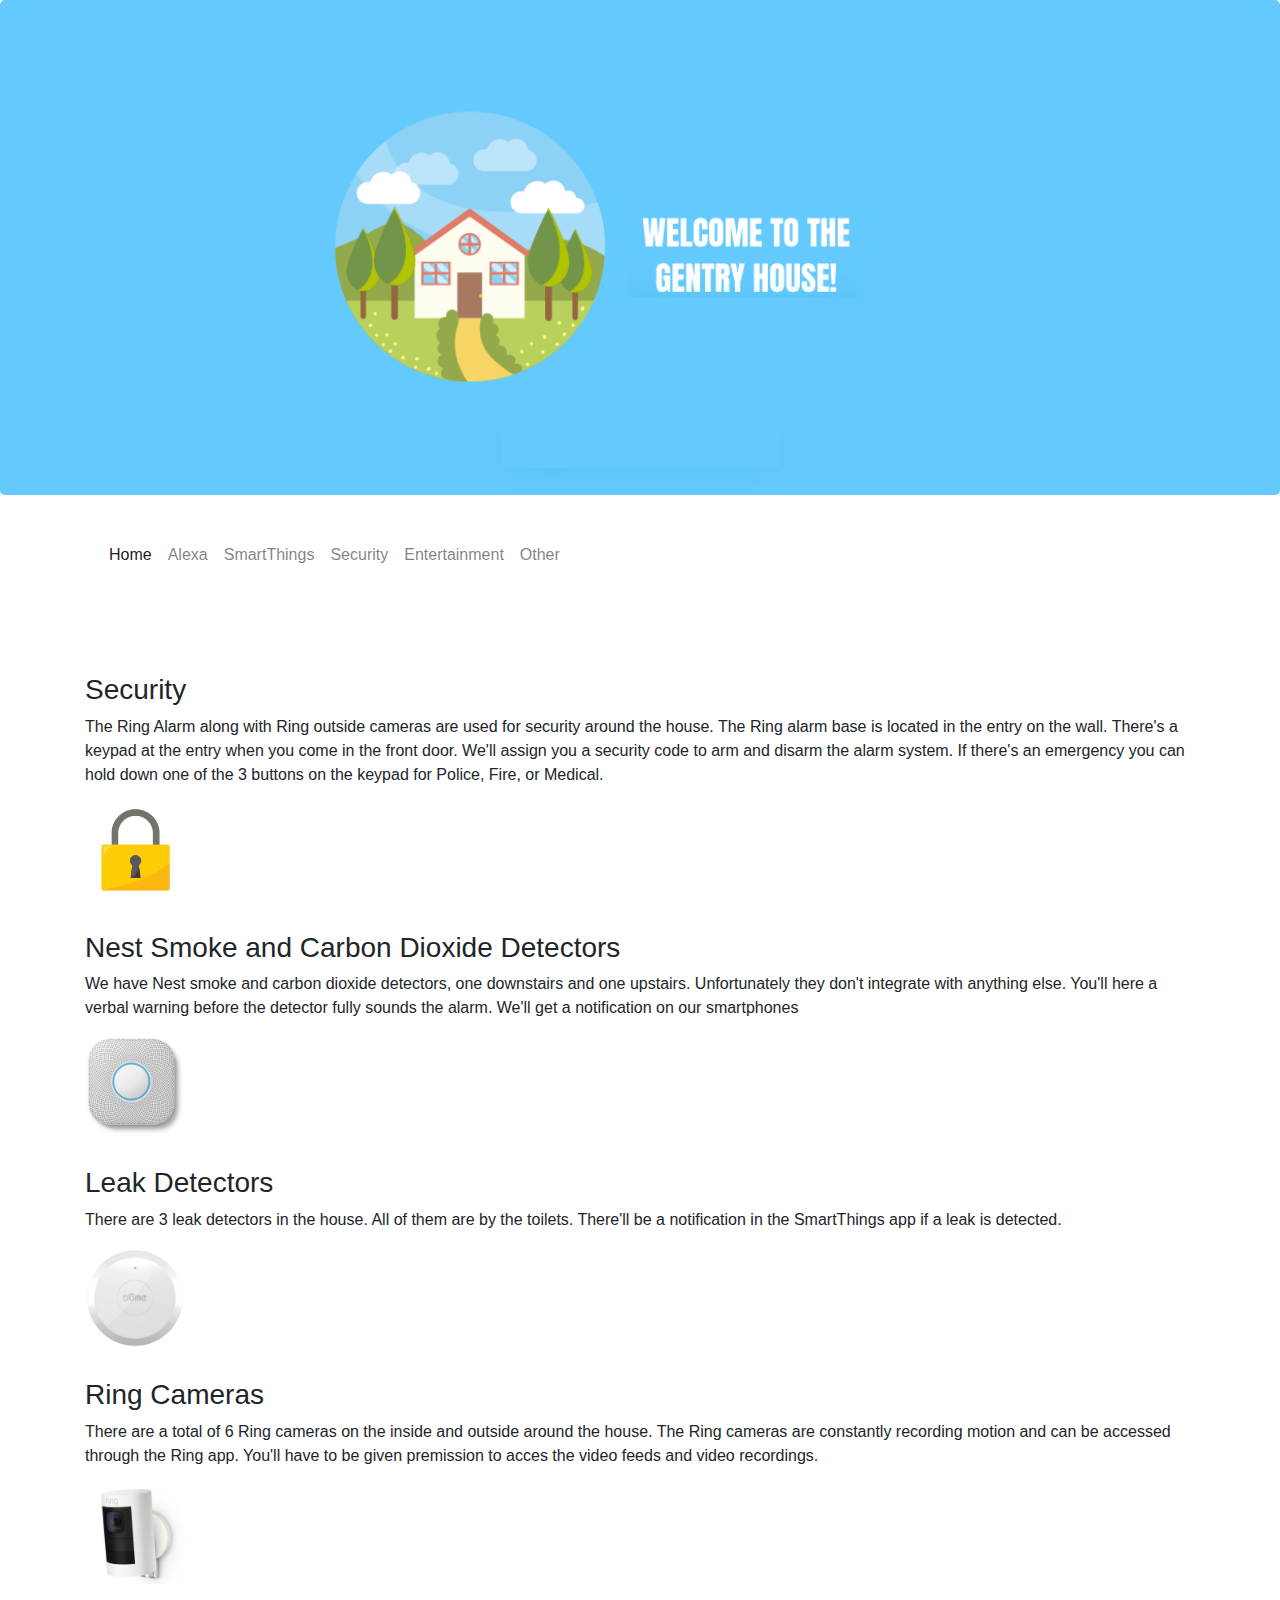
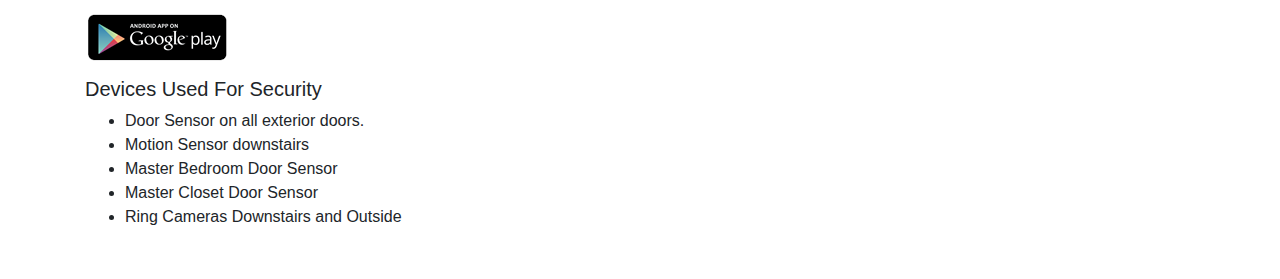
<file: security.html>
<!DOCTYPE html>
<html lang="en">

<head>
  <meta charset="UTF-8" />
  <meta name="viewport" content="width=device-width, initial-scale=1.0" />
  <meta name="description" content="Smart Home Intranet" />
  <meta name="author" content="Randy Gentry" />
  <title>Gentry House</title>
  <link rel="stylesheet" href="assets/css/style.css" />
  <link rel="stylesheet" href="assets/bootstrap/css/bootstrap.css" />
  <link rel="stylesheet" href="assets/bootstrap/css/bootstrap.min.css" />
  <script src="https://code.jquery.com/jquery-3.2.1.slim.min.js"
    integrity="sha384-KJ3o2DKtIkvYIK3UENzmM7KCkRr/rE9/Qpg6aAZGJwFDMVNA/GpGFF93hXpG5KkN"
    crossorigin="anonymous"></script>
  <script src="https://cdn.jsdelivr.net/npm/popper.js@1.12.9/dist/umd/popper.min.js"
    integrity="sha384-ApNbgh9B+Y1QKtv3Rn7W3mgPxhU9K/ScQsAP7hUibX39j7fakFPskvXusvfa0b4Q"
    crossorigin="anonymous"></script>
  <script src="https://cdn.jsdelivr.net/npm/bootstrap@4.0.0/dist/js/bootstrap.min.js"
    integrity="sha384-JZR6Spejh4U02d8jOt6vLEHfe/JQGiRRSQQxSfFWpi1MquVdAyjUar5+76PVCmYl"
    crossorigin="anonymous"></script>
</head>

<body>
  <div class="jumbotron"></div>
  <div class="container">
    <nav class="navbar navbar-expand-lg navbar-light">
      <!-- <a class="navbar-brand" href="#">Navbar</a> -->
      <button class="navbar-toggler" type="button" data-toggle="collapse" data-target="#navbarNav"
        aria-controls="navbarNav" aria-expanded="false" aria-label="Toggle navigation">
        <span class="navbar-toggler-icon"></span>
      </button>
      <div class="collapse navbar-collapse" id="navbarNav">
        <ul class="navbar-nav">
          <li class="nav-item active">
            <a class="nav-link" href="#">Home <span class="sr-only">(current)</span></a>
          </li>
          <li class="nav-item">
            <a class="nav-link" href="alexa.html">Alexa</a>
          </li>
          <li class="nav-item">
            <a class="nav-link" href="smartthings.html">SmartThings</a>
          </li>
          <li class="nav-item">
            <a class="nav-link" href="security.html">Security</a>
          </li>
          <li class="nav-item">
            <a class="nav-link" href="entertainment.html">Entertainment</a>
          </li>
          <li class="nav-item">
            <a class="nav-link" href="other.html">Other</a>
          </li>
        </ul>
      </div>
    </nav>
  </div>
  <!-- <div class="container button">
      <a href="./index.html">
        <button type="button" class="btn btn-primary">Home</button></a>
    </div> -->
  <div class="container mobile-container">
    <div>
      <h3>Security</h3>
    </div>
    <div>
      <p>
        The Ring Alarm along with Ring outside cameras are used for security around the house. The
        Ring alarm base is located in the entry on the wall. There's a keypad at the
        entry when you come in the front door. We'll assign you a security
        code to arm and disarm the alarm system. If there's an emergency you
        can hold down one of the 3 buttons on the keypad for Police, Fire, or
        Medical.
      </p>
    </div>
    <div><img src="./assets/imgs/lock.jpg" alt="" class="lock" />
    <!-- <div>
            <p>
                <a href="https://play.google.com/store/apps/details?id=com.life360.android.safetymapd&hl=en_US"><img src="./assets/imgs/googleplay.png" alt=""></a>
                <a href="https://apps.apple.com/us/app/life360-find-family-friends/id384830320"><img src="./assets/imgs/apple.png" alt=""></a>
            </p>
        </div> -->
    <div>
      <h3>Nest Smoke and Carbon Dioxide Detectors</h3>
    </div>
    <div>
      <p>
        We have Nest smoke and carbon dioxide detectors, one downstairs and
        one upstairs. Unfortunately they don't integrate with anything else.
        You'll here a verbal warning before the detector fully sounds the alarm. We'll get a notification on our
        smartphones
      </p>
    </div>
    <div><img src="./assets/imgs/np.jpg" alt="" class="nest-protect" />
      <div>
        <h3>Leak Detectors</h3>
        <p>
          There are 3 leak detectors in the house. All of them are by the
          toilets. There'll be a notification in the SmartThings app if a leak
          is detected.
        </p>
      </div>
      <div><img src="./assets/imgs/dome.png" alt="" class="dome">
        <div>
          <h3>Ring Cameras</h3>
          <p>
            There are a total of 6 Ring cameras on the inside and outside around the house. The Ring cameras are
            constantly
            recording motion and can be accessed through the Ring app. You'll have to be given premission to acces the
            video
            feeds and video recordings.
          </p>
        </div>
        <div><img src="./assets/imgs/ring-camera.jpg" alt="" class="dome">
          <div>
            <p>
              <a href="https://play.google.com/store/apps/details?id=com.ringapp&gl=US"><img
                      src="./assets/imgs/googleplay.png" alt=""></a>
          </p>
            <p class="bold h5 center">Devices Used For Security</p>
          </div>
          <div>
            <ul>
              <li>Door Sensor on all exterior doors.</li>
              <li>Motion Sensor downstairs</li>
              <li>Master Bedroom Door Sensor</li>
              <li>Master Closet Door Sensor</li>
              <li>Ring Cameras Downstairs and Outside</li>
              <!-- <li>Canary Cameras</li> -->
            </ul>
          </div>
        </div>
</body>

</html>
</file>
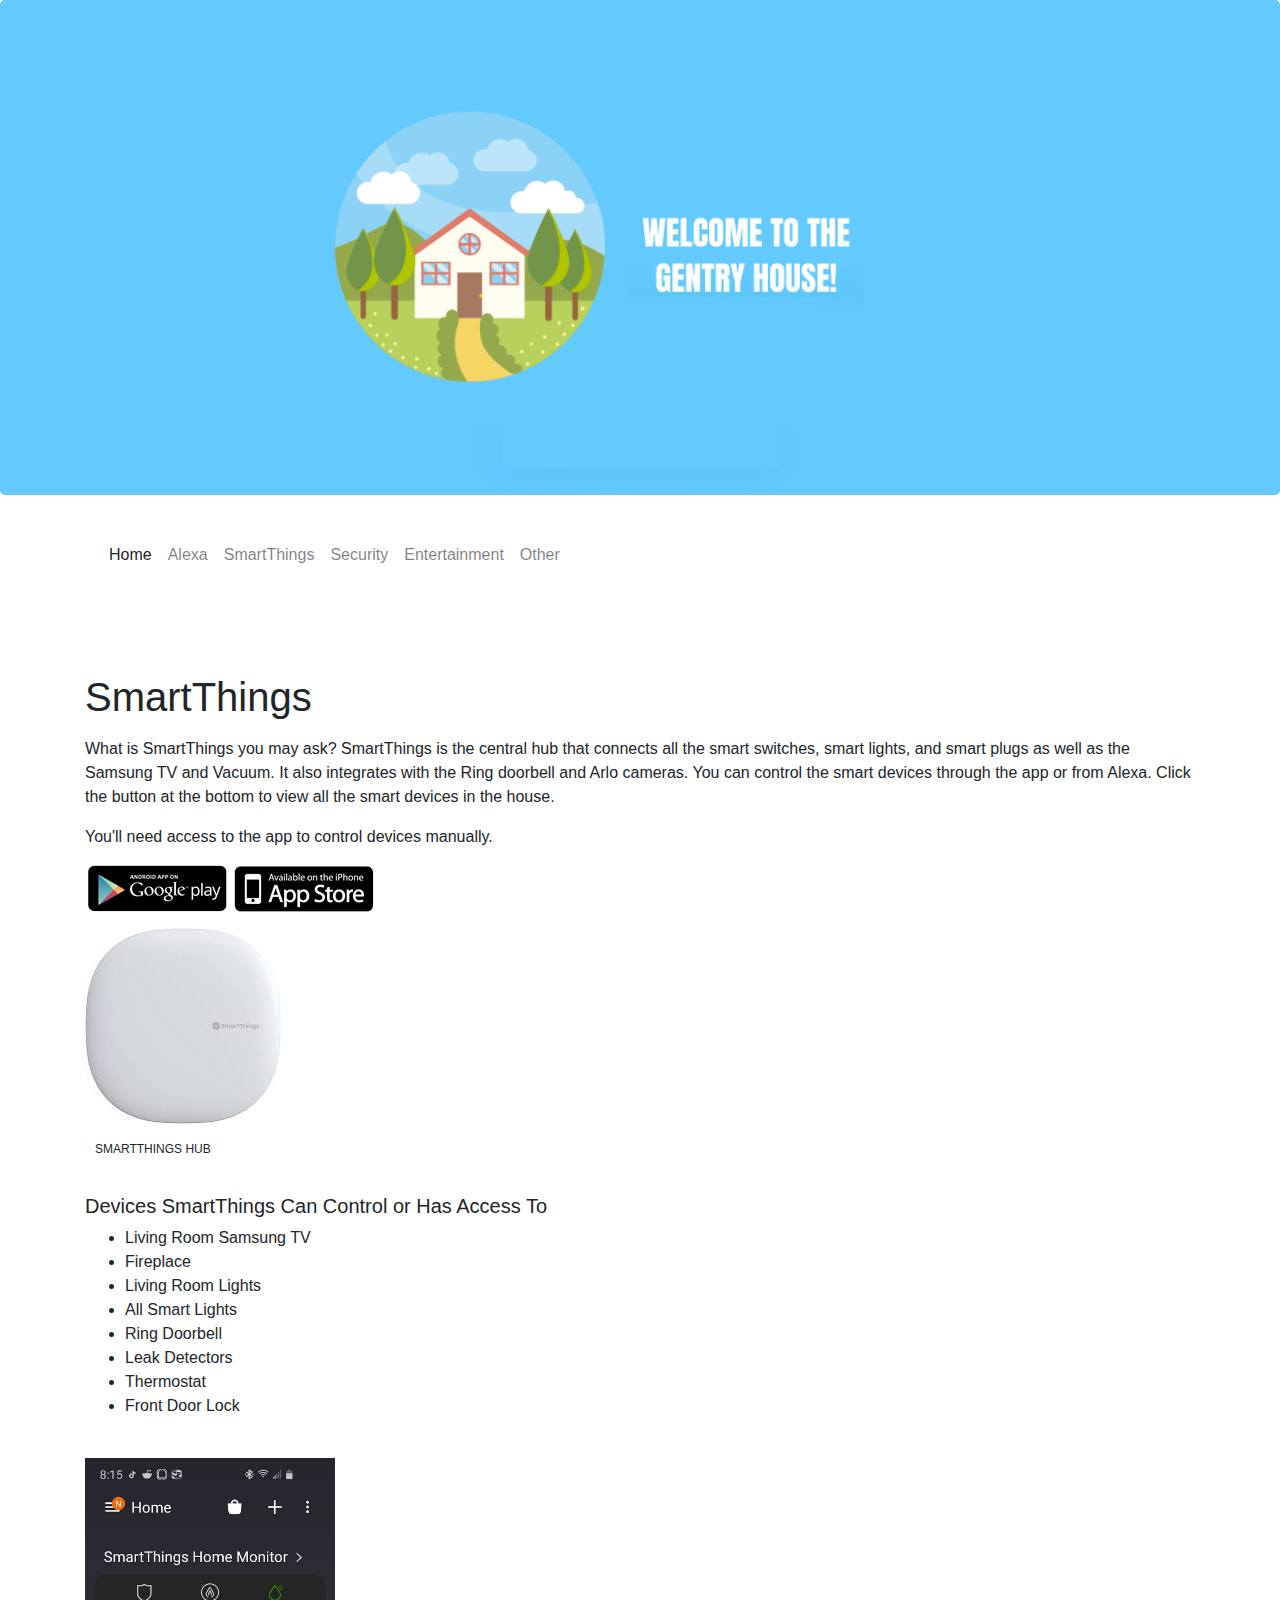
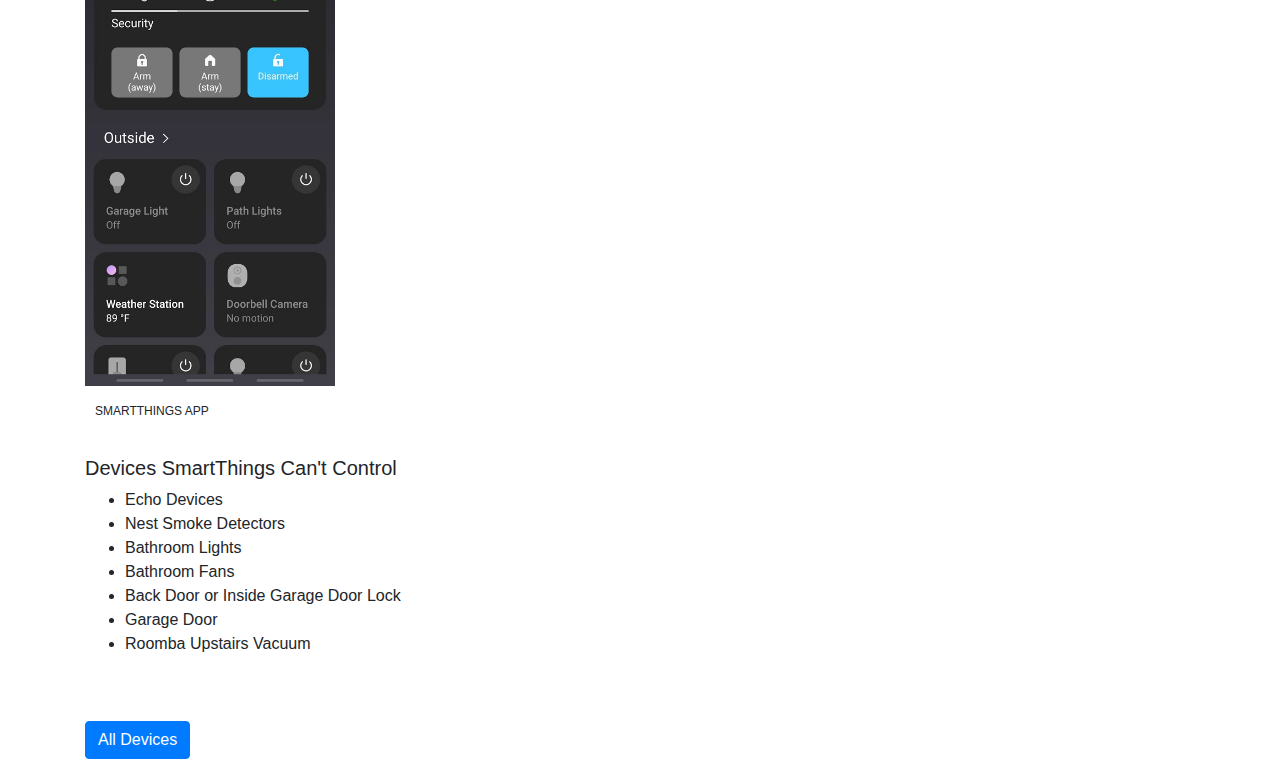
<file: smartthings.html>
<!DOCTYPE html>
<html lang="en">

<head>
    <meta charset="UTF-8">
    <meta name="viewport" content="width=device-width, initial-scale=1.0">
    <meta name="description" content="Smart Home Intranet">
    <meta name="author" content="Randy Gentry">
    <title>Gentry House</title>
    <link rel="stylesheet" href="assets/css/style.css">
    <link rel="stylesheet" href="assets/bootstrap/css/bootstrap.css">
    <link rel="stylesheet" href="assets/bootstrap/css/bootstrap.min.css">
    <script src="https://code.jquery.com/jquery-3.2.1.slim.min.js"
        integrity="sha384-KJ3o2DKtIkvYIK3UENzmM7KCkRr/rE9/Qpg6aAZGJwFDMVNA/GpGFF93hXpG5KkN"
        crossorigin="anonymous"></script>
    <script src="https://cdn.jsdelivr.net/npm/popper.js@1.12.9/dist/umd/popper.min.js"
        integrity="sha384-ApNbgh9B+Y1QKtv3Rn7W3mgPxhU9K/ScQsAP7hUibX39j7fakFPskvXusvfa0b4Q"
        crossorigin="anonymous"></script>
    <script src="https://cdn.jsdelivr.net/npm/bootstrap@4.0.0/dist/js/bootstrap.min.js"
        integrity="sha384-JZR6Spejh4U02d8jOt6vLEHfe/JQGiRRSQQxSfFWpi1MquVdAyjUar5+76PVCmYl"
        crossorigin="anonymous"></script>
</head>

<body>
    <div class="jumbotron">
    </div>
    <div class="container">
        <nav class="navbar navbar-expand-lg navbar-light">
            <!-- <a class="navbar-brand" href="#">Navbar</a> -->
            <button class="navbar-toggler" type="button" data-toggle="collapse" data-target="#navbarNav"
                aria-controls="navbarNav" aria-expanded="false" aria-label="Toggle navigation">
                <span class="navbar-toggler-icon"></span>
            </button>
            <div class="collapse navbar-collapse" id="navbarNav">
                <ul class="navbar-nav">
                    <li class="nav-item active">
                        <a class="nav-link" href="index.html">Home <span class="sr-only">(current)</span></a>
                    </li>
                    <li class="nav-item">
                        <a class="nav-link" href="alexa.html">Alexa</a>
                    </li>
                    <li class="nav-item">
                        <a class="nav-link" href="smartthings.html">SmartThings</a>
                    </li>
                    <li class="nav-item">
                        <a class="nav-link" href="security.html">Security</a>
                    </li>
                    <li class="nav-item">
                        <a class="nav-link" href="entertainment.html">Entertainment</a>
                    </li>
                    <li class="nav-item">
                        <a class="nav-link" href="other.html">Other</a>
                    </li>
                </ul>
            </div>
        </nav>
    </div>
    <!-- <div class="container button">
        <a href="./index.html"><button type="button" class="btn btn-primary">Home</button></a>
    </div> -->
    <div class="container mobile-container">
        <p>
        <h1>SmartThings</h1>
        </p>
        <p>What is SmartThings you may ask? SmartThings is the central hub that connects all the smart switches, smart
            lights, and smart plugs as well as the Samsung TV and Vacuum. It also integrates with the Ring doorbell and
            Arlo cameras. You can control
            the smart devices through the app or from Alexa. Click the button at the bottom to view all the smart
            devices in the house.</p>
        <p>You'll need access to the app to control devices manually.</p>
        <p>
            <a href="https://play.google.com/store/apps/details?id=com.samsung.android.oneconnect&hl=en_US"><img
                    src="./assets/imgs/googleplay.png" alt=""></a>
            <a href="https://apps.apple.com/us/app/smartthings/id1222822904"><img src="./assets/imgs/apple.png"
                    alt=""></a>
        </p>
        <p><img src="./assets/imgs/smartthings.jpeg" alt=""></p>
        <p class="small-font">SMARTTHINGS HUB</p>
        <p class="bold h5 center">Devices SmartThings Can Control or Has Access To</p>
        <div>
            <ul>
                <li>Living Room Samsung TV</li>
                <li>Fireplace</li>
                <li>Living Room Lights</li>
                <li>All Smart Lights</li>
                <!-- <li>Roomba Vacuum</li> -->
                <li>Ring Doorbell</li>
                <li>Leak Detectors</li>
                <li>Thermostat</li>
                <li>Front Door Lock</li>
            </ul>
        </div>
        <p>
            <img src="./assets/imgs/smartthings-app.jpg" alt="" class="smart-app">
        </p>
        <p class="small-font">SMARTTHINGS APP</p>

        <p class="bold h5 center">Devices SmartThings Can't Control</p>

        <div>
            <ul>
                <!-- <li>Canary Camera's (inside)</li> -->
                <li>Echo Devices</li>
                <li>Nest Smoke Detectors</li>
                <li>Bathroom Lights</li>
                <li>Bathroom Fans</li>
                <li>Back Door or Inside Garage Door Lock</li>
                <li>Garage Door</li>
                <!-- <li>Garage Camera</li> -->
                <li>Roomba Upstairs Vacuum</li>
            </ul>

        </div>
    </div>
    <div class="container button">
        <a href="./all-devices.html"><button type="button" class="btn btn-primary">All Devices</button></a>
    </div>
</body>

</html>
</file>
<file: assets/css/style.css>
@font-face {
  font-family: "Roboto";
  src: url("../fonts/Roboto-Medium.ttf") format("tff");
}

.jumbotron {
  background-image: url("../imgs/BG-1.png");
  background-color: #64c9fd !important; 
  background-position: center;
  background-repeat: no-repeat;
  background-size: cover;
  height: 55vh;
}
/* div.jumbotron {
    padding-bottom: 30px;
    margin-bottom: 0;
} */

.lock {
  width: 100px;
  margin-bottom: 30px;
}

.nest-protect {
  width: 100px;
  margin-bottom: 30px;
}

.dome {
  width: 100px;
  margin-bottom: 30px;
}

.small-font {
  font-size: 12px;
  padding-bottom: 20px;
  padding-left: 10px;
}
/* img {
        margin-top: 25px;
        margin-bottom: 25px;
    } */

ul {
  margin-bottom: 40px !important;
}

.youtube {
  margin-bottom: 20px;
}

.btn-primary {
  margin-top: 15px;
  margin-bottom: 20px;
}

.my-4 {
  width: 300px;
  text-align: left;
  margin-left: 0;
}

.display-4 {
  padding-top: 20px;
  font-family: "Roboto", Arial, sans-serif;
}

.bold {
  font-weight: bold;
}

.row {
  padding: 15px;
}

.smart {
  width: 300px;
}

.container {
  margin-top: 20px;
  margin-bottom: 50px;
}

.more-marg {
  margin-bottom: 100px;
}

.h-2 {
  font-size: 25px;
}

.col-img {
  text-align: center;
  margin-top: 30px;
  margin-bottom: 30px;
}

.smart-app {
  display: block;
  width: 250px;
  height: auto;
}

.echo-fam {
  margin-bottom: 20px;
}

.button {
  margin: 0;
}

.more-space {
  margin-top: 20px;
}

@media only screen and (min-width: 900px) {
  .mobile-image {
    display: none;
  }
}

@media only screen and (max-width: 900px) {
  .jumbotron {
    background-image: url("../imgs/BG-mobile.png");
  }
  .more-marg {
    margin-bottom: 5px;
  }
  .desktop-image {
    display: none;
  }
  .smart {
    width: 220px;
  }
  .alexa-img {
    width: 220px;
  }
  .sec-img {
    width: 180px;
  }
  .center {
    text-align: center;
  }
  .mobile-container {
    margin-top: 0;
    margin-bottom: 0;
  }
  .echo1 {
    width: 90%;
    height: auto;
  }
  .echo-fam {
    width: 90%;
    height: auto;
  }
  .smart-app {
    margin-left: auto;
    margin-right: auto;
  }
}
</file>
